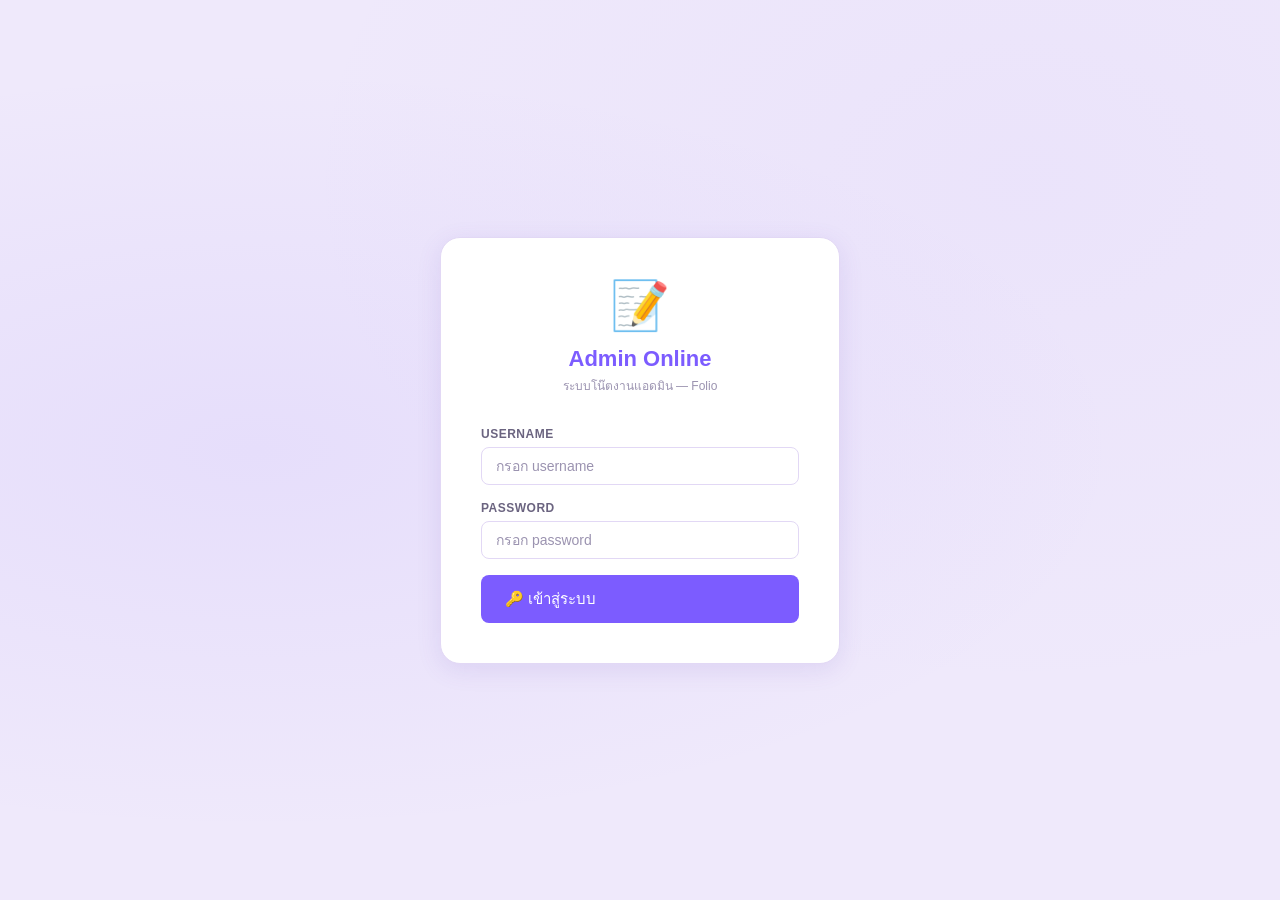
<file: index.html>
<!DOCTYPE html>
<html lang="th">
<head>
  <meta charset="UTF-8">
  <meta name="viewport" content="width=device-width, initial-scale=1.0">
  <link rel="icon" href="data:image/svg+xml,<svg xmlns='http://www.w3.org/2000/svg' viewBox='0 0 100 100'><text y='.9em' font-size='90'>👜</text></svg>">
  <title>Admin Online — เข้าสู่ระบบ</title>
  <link rel="stylesheet" href="css/style.css">
</head>
<body>
<div class="login-page">
  <div class="login-card">
    <div class="login-logo">
      <span class="logo-icon">📝</span>
      <h1>Admin Online</h1>
      <p>ระบบโน๊ตงานแอดมิน — Folio</p>
    </div>

    <form id="login-form">
      <div class="form-group">
        <label class="form-label">Username</label>
        <input type="text" id="username" class="form-control" placeholder="กรอก username" autocomplete="username" required>
      </div>
      <div class="form-group">
        <label class="form-label">Password</label>
        <input type="password" id="password" class="form-control" placeholder="กรอก password" autocomplete="current-password" required>
      </div>
      <button type="submit" class="btn btn-primary btn-lg" style="width:100%" id="btn-login">
        🔑 เข้าสู่ระบบ
      </button>
    </form>
  </div>
</div>

<div id="toast-container"></div>

<script src="js/auth.js"></script>
<script src="js/api.js"></script>
<script>
  if (Auth.isLoggedIn()) window.location.href = Auth.landing();

  document.getElementById('login-form').addEventListener('submit', async (e) => {
    e.preventDefault();
    const btn = document.getElementById('btn-login');
    btn.disabled = true;
    btn.textContent = '⏳ กำลังเข้าสู่ระบบ...';

    const res = await API.login(
      document.getElementById('username').value.trim(),
      document.getElementById('password').value
    );

    if (res.success) {
      Auth.setSession(res.token, res.user);
      toast('ยินดีต้อนรับ ' + res.user.name, 'success');
      setTimeout(() => window.location.href = Auth.landing(), 700);
    } else {
      toast(res.message || 'เข้าสู่ระบบไม่ได้', 'error');
      btn.disabled = false;
      btn.textContent = '🔑 เข้าสู่ระบบ';
    }
  });
</script>
</body>
</html>
</file>
<file: css/style.css>
/* ============================================================
   Stock AI Folio — Design System
   ============================================================ */

:root {
  --primary: #7c5cff;
  --primary-dark: #6247d1;
  --secondary: #a78bfa;
  --danger: #e53e5a;
  --warning: #e08e00;
  --success: #1fa463;
  --info: #2f7fe0;

  --bg-dark: #efe9fb;
  --bg-card: #ffffff;
  --bg-card2: #f6f2fe;
  --bg-input: #ffffff;
  --border: #e2d8f5;

  --text-primary: #2c2740;
  --text-secondary: #6b6480;
  --text-muted: #9b93b0;

  --sidebar-width: 240px;
  --header-height: 60px;
  --radius: 12px;
  --shadow: 0 6px 24px rgba(108,72,190,0.12);
}

* { box-sizing: border-box; margin: 0; padding: 0; }

body {
  font-family: 'Segoe UI', 'Sarabun', sans-serif;
  background: var(--bg-dark);
  color: var(--text-primary);
  min-height: 100vh;
  font-size: 14px;
}

a { color: var(--primary); text-decoration: none; }
a:hover { color: var(--secondary); }

/* ============================================================
   SCROLLBAR
   ============================================================ */
::-webkit-scrollbar { width: 6px; height: 6px; }
::-webkit-scrollbar-track { background: var(--bg-dark); }
::-webkit-scrollbar-thumb { background: var(--border); border-radius: 3px; }
::-webkit-scrollbar-thumb:hover { background: var(--primary); }

/* ============================================================
   LAYOUT
   ============================================================ */
.app-layout {
  display: flex;
  min-height: 100vh;
}

.sidebar {
  width: var(--sidebar-width);
  background: var(--bg-card);
  border-right: 1px solid var(--border);
  display: flex;
  flex-direction: column;
  position: fixed;
  height: 100vh;
  overflow-y: auto;
  z-index: 100;
  transition: transform 0.3s;
}

.main-content {
  margin-left: var(--sidebar-width);
  flex: 1;
  display: flex;
  flex-direction: column;
  min-height: 100vh;
}

.topbar {
  height: var(--header-height);
  background: var(--bg-card);
  border-bottom: 1px solid var(--border);
  display: flex;
  align-items: center;
  padding: 0 24px;
  gap: 16px;
  position: sticky;
  top: 0;
  z-index: 50;
}

.page-content {
  padding: 24px;
  flex: 1;
}

/* ============================================================
   SIDEBAR
   ============================================================ */
.sidebar-logo {
  padding: 20px 16px;
  border-bottom: 1px solid var(--border);
}

.sidebar-logo .logo-text {
  font-size: 18px;
  font-weight: 700;
  color: var(--primary);
  letter-spacing: 0.5px;
}

.sidebar-logo .logo-sub {
  font-size: 11px;
  color: var(--text-muted);
  margin-top: 2px;
}

.sidebar-nav {
  flex: 1;
  padding: 12px 8px;
}

.nav-section {
  margin-bottom: 8px;
}

.nav-section-title {
  font-size: 10px;
  text-transform: uppercase;
  letter-spacing: 1px;
  color: var(--text-muted);
  padding: 8px 12px 4px;
}

.nav-item {
  display: flex;
  align-items: center;
  gap: 10px;
  padding: 10px 12px;
  border-radius: 8px;
  color: var(--text-secondary);
  cursor: pointer;
  transition: all 0.2s;
  font-size: 13.5px;
  text-decoration: none;
  margin-bottom: 2px;
}

.nav-item:hover {
  background: rgba(124,92,255,0.1);
  color: var(--text-primary);
}

.nav-item.active {
  background: rgba(124,92,255,0.2);
  color: var(--primary);
  font-weight: 600;
}

.nav-item .nav-icon {
  font-size: 16px;
  width: 20px;
  text-align: center;
  flex-shrink: 0;
}

.nav-badge {
  margin-left: auto;
  background: var(--danger);
  color: white;
  font-size: 10px;
  padding: 2px 6px;
  border-radius: 10px;
  font-weight: 600;
}

.sidebar-footer {
  padding: 12px 16px;
  border-top: 1px solid var(--border);
}

.user-info {
  display: flex;
  align-items: center;
  gap: 10px;
}

.user-avatar {
  width: 34px;
  height: 34px;
  border-radius: 50%;
  background: var(--primary);
  display: flex;
  align-items: center;
  justify-content: center;
  font-weight: 700;
  font-size: 13px;
  color: white;
  flex-shrink: 0;
}

.user-name { font-size: 13px; font-weight: 600; }
.user-role { font-size: 11px; color: var(--text-muted); }

/* ============================================================
   TOPBAR
   ============================================================ */
.topbar-title {
  font-size: 16px;
  font-weight: 600;
  flex: 1;
}

.topbar-actions {
  display: flex;
  align-items: center;
  gap: 10px;
}

.btn-icon {
  width: 36px;
  height: 36px;
  border-radius: 8px;
  border: 1px solid var(--border);
  background: transparent;
  color: var(--text-secondary);
  cursor: pointer;
  display: flex;
  align-items: center;
  justify-content: center;
  font-size: 16px;
  transition: all 0.2s;
}

.btn-icon:hover {
  background: rgba(124,92,255,0.1);
  color: var(--primary);
  border-color: var(--primary);
}

#menu-toggle {
  display: none;
}

/* ============================================================
   CARDS
   ============================================================ */
.card {
  background: var(--bg-card);
  border: 1px solid var(--border);
  border-radius: var(--radius);
  padding: 20px;
}

.card-header {
  display: flex;
  align-items: center;
  justify-content: space-between;
  margin-bottom: 16px;
}

.card-title {
  font-size: 15px;
  font-weight: 600;
}

.card-subtitle {
  font-size: 12px;
  color: var(--text-muted);
  margin-top: 2px;
}

/* ============================================================
   STAT CARDS
   ============================================================ */
.stats-grid {
  display: grid;
  grid-template-columns: repeat(auto-fit, minmax(200px, 1fr));
  gap: 16px;
  margin-bottom: 24px;
}

.stat-card {
  background: var(--bg-card);
  border: 1px solid var(--border);
  border-radius: var(--radius);
  padding: 20px;
  display: flex;
  align-items: center;
  gap: 16px;
  transition: transform 0.2s, border-color 0.2s;
}

.stat-card:hover {
  transform: translateY(-2px);
  border-color: var(--primary);
}

.stat-icon {
  width: 48px;
  height: 48px;
  border-radius: 12px;
  display: flex;
  align-items: center;
  justify-content: center;
  font-size: 22px;
  flex-shrink: 0;
}

.stat-icon.purple { background: rgba(124,92,255,0.15); }
.stat-icon.teal { background: rgba(0,212,170,0.15); }
.stat-icon.red { background: rgba(255,71,87,0.15); }
.stat-icon.orange { background: rgba(255,165,2,0.15); }

.stat-value {
  font-size: 26px;
  font-weight: 700;
  line-height: 1;
}

.stat-label {
  font-size: 12px;
  color: var(--text-muted);
  margin-top: 4px;
}

/* ============================================================
   BUTTONS
   ============================================================ */
.btn {
  display: inline-flex;
  align-items: center;
  gap: 6px;
  padding: 9px 18px;
  border-radius: 8px;
  border: none;
  cursor: pointer;
  font-size: 13.5px;
  font-weight: 500;
  transition: all 0.2s;
  white-space: nowrap;
  font-family: inherit;
}

.btn:disabled {
  opacity: 0.5;
  cursor: not-allowed;
}

.btn-primary {
  background: var(--primary);
  color: white;
}

.btn-primary:hover:not(:disabled) {
  background: var(--primary-dark);
  transform: translateY(-1px);
  box-shadow: 0 4px 12px rgba(124,92,255,0.4);
}

.btn-secondary {
  background: rgba(124,92,255,0.12);
  color: var(--primary);
  border: 1px solid rgba(124,92,255,0.3);
}

.btn-secondary:hover:not(:disabled) {
  background: rgba(124,92,255,0.2);
}

.btn-success {
  background: var(--success);
  color: #0f1a0f;
}

.btn-success:hover:not(:disabled) {
  background: #25c063;
  transform: translateY(-1px);
}

.btn-danger {
  background: var(--danger);
  color: white;
}

.btn-danger:hover:not(:disabled) {
  background: #e63946;
  transform: translateY(-1px);
}

.btn-warning {
  background: var(--warning);
  color: #1a0f00;
}

.btn-outline {
  background: transparent;
  color: var(--text-secondary);
  border: 1px solid var(--border);
}

.btn-outline:hover:not(:disabled) {
  border-color: var(--primary);
  color: var(--primary);
}

.btn-sm {
  padding: 6px 12px;
  font-size: 12px;
}

.btn-lg {
  padding: 12px 24px;
  font-size: 15px;
}

/* ============================================================
   FORMS
   ============================================================ */
.form-group {
  margin-bottom: 16px;
}

.form-label {
  display: block;
  font-size: 12px;
  font-weight: 600;
  color: var(--text-secondary);
  margin-bottom: 6px;
  text-transform: uppercase;
  letter-spacing: 0.5px;
}

.form-control {
  width: 100%;
  padding: 10px 14px;
  background: var(--bg-input);
  border: 1px solid var(--border);
  border-radius: 8px;
  color: var(--text-primary);
  font-size: 14px;
  font-family: inherit;
  transition: border-color 0.2s, box-shadow 0.2s;
  outline: none;
}

.form-control:focus {
  border-color: var(--primary);
  box-shadow: 0 0 0 3px rgba(124,92,255,0.15);
}

.form-control::placeholder { color: var(--text-muted); }

select.form-control {
  appearance: none;
  background-image: url("data:image/svg+xml,%3Csvg xmlns='http://www.w3.org/2000/svg' width='12' height='12' viewBox='0 0 24 24' fill='%238888aa'%3E%3Cpath d='M7 10l5 5 5-5z'/%3E%3C/svg%3E");
  background-repeat: no-repeat;
  background-position: right 12px center;
  padding-right: 32px;
}

.form-row {
  display: grid;
  grid-template-columns: repeat(auto-fit, minmax(200px, 1fr));
  gap: 16px;
}

.input-group {
  display: flex;
  align-items: stretch;
}

.input-group .form-control {
  border-radius: 8px 0 0 8px;
  flex: 1;
}

.input-group .btn {
  border-radius: 0 8px 8px 0;
}

/* ============================================================
   TABLES
   ============================================================ */
.table-wrapper {
  overflow-x: auto;
  border-radius: var(--radius);
  border: 1px solid var(--border);
}

table {
  width: 100%;
  border-collapse: collapse;
}

thead th {
  background: var(--bg-card2);
  padding: 12px 16px;
  font-size: 11px;
  font-weight: 600;
  text-transform: uppercase;
  letter-spacing: 0.5px;
  color: var(--text-muted);
  text-align: left;
  white-space: nowrap;
}

tbody td {
  padding: 12px 16px;
  border-top: 1px solid var(--border);
  font-size: 13.5px;
  vertical-align: middle;
}

tbody tr:hover { background: rgba(124,92,255,0.04); }

.table-img {
  width: 36px;
  height: 36px;
  border-radius: 6px;
  object-fit: cover;
  background: var(--border);
}

.table-img-placeholder {
  width: 36px;
  height: 36px;
  border-radius: 6px;
  background: var(--border);
  display: flex;
  align-items: center;
  justify-content: center;
  font-size: 16px;
}

/* ============================================================
   BADGES
   ============================================================ */
.badge {
  display: inline-flex;
  align-items: center;
  padding: 3px 10px;
  border-radius: 20px;
  font-size: 11px;
  font-weight: 600;
  letter-spacing: 0.3px;
}

.badge-primary { background: rgba(124,92,255,0.2); color: var(--primary); }
.badge-success { background: rgba(46,213,115,0.15); color: var(--success); }
.badge-danger { background: rgba(255,71,87,0.15); color: var(--danger); }
.badge-warning { background: rgba(255,165,2,0.15); color: var(--warning); }
.badge-info { background: rgba(30,144,255,0.15); color: var(--info); }
.badge-muted { background: rgba(136,136,170,0.15); color: var(--text-secondary); }

/* ============================================================
   MODAL
   ============================================================ */
.modal-overlay {
  position: fixed;
  inset: 0;
  background: rgba(0,0,0,0.7);
  display: flex;
  align-items: center;
  justify-content: center;
  z-index: 1000;
  padding: 20px;
  backdrop-filter: blur(4px);
}

.modal {
  background: var(--bg-card);
  border: 1px solid var(--border);
  border-radius: 16px;
  width: 100%;
  max-width: 560px;
  max-height: 90vh;
  overflow-y: auto;
  box-shadow: var(--shadow);
  animation: modalIn 0.2s ease;
}

@keyframes modalIn {
  from { opacity: 0; transform: scale(0.95) translateY(10px); }
  to { opacity: 1; transform: scale(1) translateY(0); }
}

.modal-header {
  padding: 20px 24px 0;
  display: flex;
  align-items: center;
  justify-content: space-between;
}

.modal-title { font-size: 16px; font-weight: 700; }

.modal-close {
  width: 32px;
  height: 32px;
  border-radius: 8px;
  border: none;
  background: rgba(255,255,255,0.05);
  color: var(--text-secondary);
  cursor: pointer;
  font-size: 16px;
  display: flex;
  align-items: center;
  justify-content: center;
  transition: all 0.2s;
}

.modal-close:hover { background: rgba(255,71,87,0.15); color: var(--danger); }

.modal-body { padding: 20px 24px; }
.modal-footer {
  padding: 0 24px 20px;
  display: flex;
  gap: 10px;
  justify-content: flex-end;
}

/* ============================================================
   TOAST
   ============================================================ */
#toast-container {
  position: fixed;
  bottom: 24px;
  right: 24px;
  z-index: 9999;
  display: flex;
  flex-direction: column;
  gap: 8px;
}

.toast {
  display: flex;
  align-items: center;
  gap: 10px;
  padding: 12px 16px;
  border-radius: 10px;
  background: var(--bg-card);
  border: 1px solid var(--border);
  box-shadow: var(--shadow);
  min-width: 280px;
  max-width: 380px;
  animation: toastIn 0.3s ease;
  font-size: 13.5px;
}

.toast.success { border-color: var(--success); }
.toast.error { border-color: var(--danger); }
.toast.warning { border-color: var(--warning); }
.toast.info { border-color: var(--info); }

@keyframes toastIn {
  from { opacity: 0; transform: translateX(100%); }
  to { opacity: 1; transform: translateX(0); }
}

/* ============================================================
   LOGIN PAGE
   ============================================================ */
.login-page {
  min-height: 100vh;
  display: flex;
  align-items: center;
  justify-content: center;
  background: var(--bg-dark);
  background-image: radial-gradient(ellipse at 20% 50%, rgba(124,92,255,0.08) 0%, transparent 60%),
                    radial-gradient(ellipse at 80% 20%, rgba(167,139,250,0.06) 0%, transparent 50%);
}

.login-card {
  background: var(--bg-card);
  border: 1px solid var(--border);
  border-radius: 20px;
  padding: 40px;
  width: 100%;
  max-width: 400px;
  box-shadow: var(--shadow);
}

.login-logo {
  text-align: center;
  margin-bottom: 32px;
}

.login-logo .logo-icon {
  font-size: 48px;
  margin-bottom: 12px;
  display: block;
}

.login-logo h1 {
  font-size: 22px;
  font-weight: 700;
  color: var(--primary);
}

.login-logo p {
  font-size: 12px;
  color: var(--text-muted);
  margin-top: 4px;
}

/* ============================================================
   BARCODE SCANNER
   ============================================================ */
#scanner-container {
  position: relative;
  width: 100%;
  max-width: 400px;
  margin: 0 auto;
}

#scanner-video {
  width: 100%;
  border-radius: 12px;
  background: #000;
}

.scanner-overlay {
  position: absolute;
  inset: 0;
  border-radius: 12px;
  border: 2px solid var(--primary);
  box-shadow: inset 0 0 0 3px rgba(124,92,255,0.2);
}

.scanner-line {
  position: absolute;
  left: 10%;
  right: 10%;
  height: 2px;
  background: var(--primary);
  animation: scanLine 2s ease-in-out infinite;
  box-shadow: 0 0 8px var(--primary);
}

@keyframes scanLine {
  0%, 100% { top: 20%; }
  50% { top: 80%; }
}

/* ============================================================
   SEARCH BAR
   ============================================================ */
.search-bar {
  display: flex;
  align-items: center;
  gap: 10px;
  background: var(--bg-input);
  border: 1px solid var(--border);
  border-radius: 8px;
  padding: 8px 14px;
  flex: 1;
  max-width: 340px;
}

.search-bar input {
  background: none;
  border: none;
  outline: none;
  color: var(--text-primary);
  font-size: 13.5px;
  width: 100%;
  font-family: inherit;
}

.search-bar input::placeholder { color: var(--text-muted); }

/* ============================================================
   STOCK LEVEL INDICATOR
   ============================================================ */
.stock-bar {
  height: 6px;
  background: var(--border);
  border-radius: 3px;
  overflow: hidden;
  width: 80px;
}

.stock-bar-fill {
  height: 100%;
  border-radius: 3px;
  transition: width 0.5s;
}

.stock-ok { background: var(--success); }
.stock-low { background: var(--warning); }
.stock-empty { background: var(--danger); }

/* ============================================================
   PRODUCT CARD GRID
   ============================================================ */
.product-grid {
  display: grid;
  grid-template-columns: repeat(auto-fill, minmax(180px, 1fr));
  gap: 16px;
}

.product-card {
  background: var(--bg-card);
  border: 1px solid var(--border);
  border-radius: var(--radius);
  overflow: hidden;
  cursor: pointer;
  transition: all 0.2s;
}

.product-card:hover {
  border-color: var(--primary);
  transform: translateY(-2px);
  box-shadow: 0 8px 24px rgba(124,92,255,0.2);
}

.btn-img-quick {
  position: absolute;
  bottom: 6px;
  right: 6px;
  background: rgba(0,0,0,.6);
  border: none;
  border-radius: 6px;
  padding: 3px 6px;
  font-size: 14px;
  cursor: pointer;
  opacity: 0;
  transition: opacity 0.2s;
  z-index: 2;
}
td:hover .btn-img-quick,
.product-card:hover .btn-img-quick {
  opacity: 1;
}

/* ============================================================
   LOADING OVERLAY
   ============================================================ */
#loading-overlay {
  display: none;
  position: fixed;
  inset: 0;
  background: rgba(0,0,0,0.75);
  z-index: 9999;
  flex-direction: column;
  align-items: center;
  justify-content: center;
  gap: 20px;
}
#loading-overlay.active { display: flex; }
#loading-overlay .overlay-spinner {
  width: 64px; height: 64px;
  border: 5px solid var(--border);
  border-top-color: var(--primary);
  border-radius: 50%;
  animation: spin 0.8s linear infinite;
}
#loading-overlay .overlay-text {
  font-size: 18px;
  font-weight: 600;
  color: var(--text-primary);
}
#loading-overlay .overlay-sub {
  font-size: 13px;
  color: var(--text-muted);
}

.product-card-img {
  width: 100%;
  height: 120px;
  object-fit: cover;
  background: var(--bg-card2);
}

.product-card-img-placeholder {
  width: 100%;
  height: 120px;
  background: var(--bg-card2);
  display: flex;
  align-items: center;
  justify-content: center;
  font-size: 36px;
}

.product-card-body {
  padding: 12px;
}

.product-card-name {
  font-size: 13px;
  font-weight: 600;
  margin-bottom: 4px;
  line-height: 1.3;
  white-space: nowrap;
  overflow: hidden;
  text-overflow: ellipsis;
}

.product-card-sku {
  font-size: 11px;
  color: var(--text-muted);
}

/* ============================================================
   DOCUMENT / PRINT
   ============================================================ */
.doc-items-table {
  border: 1px solid var(--border);
  border-radius: 8px;
  overflow: hidden;
}

/* ============================================================
   LOADING
   ============================================================ */
.loading {
  display: flex;
  align-items: center;
  justify-content: center;
  padding: 48px;
  color: var(--text-muted);
  flex-direction: column;
  gap: 12px;
}

.spinner {
  width: 32px;
  height: 32px;
  border: 3px solid var(--border);
  border-top-color: var(--primary);
  border-radius: 50%;
  animation: spin 0.7s linear infinite;
}

@keyframes spin { to { transform: rotate(360deg); } }

.empty-state {
  display: flex;
  flex-direction: column;
  align-items: center;
  justify-content: center;
  padding: 60px 24px;
  color: var(--text-muted);
  gap: 12px;
  text-align: center;
}

.empty-state-icon { font-size: 48px; }
.empty-state-text { font-size: 14px; }

/* ============================================================
   PAGE HEADER
   ============================================================ */
.page-header {
  display: flex;
  align-items: center;
  justify-content: space-between;
  margin-bottom: 24px;
  flex-wrap: wrap;
  gap: 12px;
}

.page-title {
  font-size: 20px;
  font-weight: 700;
}

.page-subtitle {
  font-size: 13px;
  color: var(--text-muted);
  margin-top: 2px;
}

/* ============================================================
   TABS
   ============================================================ */
.tabs {
  display: flex;
  border-bottom: 1px solid var(--border);
  margin-bottom: 20px;
  gap: 4px;
}

.tab {
  padding: 10px 18px;
  border: none;
  background: none;
  color: var(--text-muted);
  cursor: pointer;
  font-size: 13.5px;
  font-family: inherit;
  border-bottom: 2px solid transparent;
  transition: all 0.2s;
  margin-bottom: -1px;
}

.tab:hover { color: var(--text-primary); }

.tab.active {
  color: var(--primary);
  border-bottom-color: var(--primary);
  font-weight: 600;
}

/* ============================================================
   RESPONSIVE
   ============================================================ */
@media (max-width: 768px) {
  .sidebar {
    transform: translateX(-100%);
  }

  .sidebar.open {
    transform: translateX(0);
  }

  .main-content {
    margin-left: 0;
  }

  #menu-toggle {
    display: flex;
  }

  .stats-grid {
    grid-template-columns: repeat(2, 1fr);
  }

  .page-content {
    padding: 16px;
  }
}

@media (max-width: 480px) {
  .stats-grid {
    grid-template-columns: 1fr 1fr;
  }

  .login-card {
    padding: 28px 20px;
  }
}

/* ============================================================
   PRINT STYLES
   ============================================================ */
@media print {
  .sidebar, .topbar, .no-print { display: none !important; }
  .main-content { margin-left: 0; }
  body { background: white; color: black; }
  .card { border: 1px solid #ccc; background: white; }
  .page-content { padding: 0; }
}

/* ============================================================
   ADMIN ONLINE — APP SHELL & FORM
   ============================================================ */
.app-header {
  position: sticky; top: 0; z-index: 50;
  display: flex; align-items: center; gap: 16px;
  height: var(--header-height, 60px);
  padding: 0 20px;
  background: var(--bg-card);
  border-bottom: 1px solid var(--border);
}
.app-header .brand { font-weight: 700; color: var(--primary); font-size: 17px; }
.app-header .brand .icon { margin-right: 6px; }
.app-header nav { display: flex; gap: 6px; margin-left: 8px; }
.app-header nav a {
  padding: 7px 14px; border-radius: 8px; font-size: 13.5px;
  color: var(--text-secondary); border: 1px solid transparent;
}
.app-header nav a:hover { color: var(--text-primary); background: var(--bg-card2); }
.app-header nav a.active { color: var(--primary); border-color: var(--border); background: var(--bg-card2); }
/* ปุ่มสร้างโน๊ต — เด่น แยกจากเมนูรายงาน (action เขียนข้อมูล) */
.app-header nav a.nav-create {
  color: var(--danger); border-color: var(--danger); font-weight: 700;
}
.app-header nav a.nav-create:hover { color: #fff; background: var(--danger); }
.app-header nav a.nav-create.active { color: #fff; background: var(--danger); border-color: var(--danger); }
.app-header nav .nav-sep { width: 1px; align-self: stretch; margin: 4px 6px; background: var(--border); }
.app-header .spacer { flex: 1; }
.app-header .user-box { font-size: 13px; color: var(--text-secondary); }
.app-header .user-box b { color: var(--text-primary); }

.container { max-width: 960px; margin: 0 auto; padding: 24px 20px 60px; }
.section-title { font-size: 13px; color: var(--text-muted); text-transform: uppercase; letter-spacing: .5px; margin: 4px 0 12px; }
.grid-2 { display: grid; grid-template-columns: 1fr 1fr; gap: 14px; }
.grid-3 { display: grid; grid-template-columns: 1fr 1fr 1fr; gap: 14px; }
@media (max-width: 640px){ .grid-2, .grid-3 { grid-template-columns: 1fr; } }

.item-card {
  border: 1px solid var(--border); border-radius: 12px; padding: 14px;
  margin-bottom: 12px; background: var(--bg-card2); position: relative;
}
.item-card .item-no {
  position: absolute; top: -10px; left: 12px; background: var(--primary);
  color: #fff; font-size: 11px; font-weight: 700; padding: 2px 10px; border-radius: 20px;
}
.item-card .remove-btn {
  position: absolute; top: 10px; right: 10px; cursor: pointer;
  color: var(--danger); font-size: 18px; line-height: 1; background: none; border: none;
}
.item-name-preview { font-size: 13px; color: var(--text-secondary); margin-top: 4px; min-height: 18px; }
.item-name-preview b { color: var(--primary); }

.total-box {
  border: 1px solid var(--border); border-radius: 12px; padding: 16px 18px;
  background: var(--bg-card2); margin-top: 6px;
}
.total-row { display: flex; justify-content: space-between; padding: 6px 0; font-size: 14px; }
.total-row.grand { border-top: 1px dashed var(--border); margin-top: 6px; padding-top: 12px; font-size: 18px; font-weight: 700; color: var(--primary); }

.img-previews { display: flex; flex-wrap: wrap; gap: 10px; margin-top: 10px; }
.img-thumb { position: relative; width: 90px; height: 90px; border-radius: 10px; overflow: hidden; border: 1px solid var(--border); }
.img-thumb img { width: 100%; height: 100%; object-fit: cover; }
.img-thumb .x { position: absolute; top: 2px; right: 2px; background: rgba(0,0,0,.6); color: #fff; border: none; border-radius: 50%; width: 22px; height: 22px; cursor: pointer; }

.exchange-col { border: 1px solid var(--border); border-radius: 12px; padding: 14px; }
.exchange-col h4 { font-size: 14px; margin-bottom: 10px; }
.arrow-sep { text-align: center; font-size: 24px; color: var(--primary); margin: 6px 0; }

.detail-grid { display: grid; grid-template-columns: 140px 1fr; gap: 8px 14px; font-size: 14px; }
.detail-grid .k { color: var(--text-muted); }
.modal-backdrop {
  position: fixed; inset: 0; background: rgba(0,0,0,.6); z-index: 200;
  display: flex; align-items: flex-start; justify-content: center; padding: 40px 16px; overflow-y: auto;
}
.modal-card { background: var(--bg-card); border: 1px solid var(--border); border-radius: 16px; padding: 24px; max-width: 640px; width: 100%; }
.filters { display: flex; flex-wrap: wrap; gap: 10px; margin-bottom: 16px; align-items: end; }
.filters .form-group { margin-bottom: 0; min-width: 150px; }

/* ============================================================
   RECENT NOTES DRAWER (แผงงานล่าสุดด้านขวา)
   ============================================================ */
.recent-toggle {
  position: fixed; right: 0; top: 120px; z-index: 140;
  background: var(--primary); color: #fff; border: none; cursor: pointer;
  padding: 10px 8px; border-radius: 10px 0 0 10px; font-size: 13px; font-weight: 600;
  writing-mode: vertical-rl; box-shadow: var(--shadow);
}
.recent-drawer {
  position: fixed; top: 0; right: 0; height: 100vh; width: 340px; max-width: 90vw;
  background: var(--bg-card); border-left: 1px solid var(--border);
  transform: translateX(100%); transition: transform 0.28s ease; z-index: 160;
  display: flex; flex-direction: column; box-shadow: -6px 0 24px rgba(108,72,190,0.15);
}
.recent-drawer.open { transform: translateX(0); }
.recent-head {
  display: flex; align-items: center; gap: 8px; padding: 16px;
  border-bottom: 1px solid var(--border); flex-shrink: 0;
}
.recent-head h3 { font-size: 15px; color: var(--primary); flex: 1; }
.recent-tabs { display: flex; flex-wrap: wrap; gap: 6px; padding: 12px 16px 4px; }
.recent-chip {
  font-size: 12px; padding: 4px 10px; border-radius: 20px; cursor: pointer;
  border: 1px solid var(--border); background: var(--bg-card2); color: var(--text-secondary);
}
.recent-chip.active { background: var(--primary); color: #fff; border-color: var(--primary); }
.recent-list { flex: 1; overflow-y: auto; padding: 8px 12px 20px; }
.recent-item {
  border: 1px solid var(--border); border-radius: 10px; padding: 10px 12px;
  margin-bottom: 8px; cursor: pointer; transition: all 0.15s; background: var(--bg-card);
}
.recent-item:hover { border-color: var(--primary); background: rgba(124,92,255,0.05); }
.recent-item .r-top { display: flex; align-items: center; gap: 6px; margin-bottom: 4px; }
.recent-item .r-date { font-size: 11px; color: var(--text-muted); margin-left: auto; }
.recent-item .r-meta { font-size: 12.5px; color: var(--text-secondary); }
.recent-item .r-meta b { color: var(--text-primary); }
.recent-backdrop {
  position: fixed; inset: 0; background: rgba(0,0,0,0.3); z-index: 150; display: none;
}
.recent-backdrop.open { display: block; }

/* ============================================================
   GLOBAL LOADING OVERLAY (หมุน + นับ %)
   ============================================================ */
.app-loader {
  position: fixed; inset: 0; z-index: 9999;
  display: none; align-items: center; justify-content: center; flex-direction: column;
  background: rgba(239,233,251,0.72); backdrop-filter: blur(2px);
}
.app-loader.show { display: flex; }
.app-loader .spinner-wrap {
  position: relative; width: 84px; height: 84px;
  display: flex; align-items: center; justify-content: center;
}
.app-loader .spinner {
  position: absolute; inset: 0; border-radius: 50%;
  border: 6px solid rgba(124,92,255,0.22); border-top-color: var(--primary);
  animation: aloader-spin 0.8s linear infinite;   /* หมุนเฉพาะวง */
}
.app-loader .pct {
  position: relative; font-size: 20px; font-weight: 700; color: var(--primary);  /* เลขนิ่ง ไม่หมุน */
}
.app-loader .lbl { margin-top: 14px; font-size: 13px; color: var(--text-secondary); }
@keyframes aloader-spin { to { transform: rotate(360deg); } }

/* สปินเนอร์เล็กในช่องรหัสสินค้า (ตอนดึงข้อมูล) */
.code-loading { position: relative; }
.code-loading::after {
  content: ''; position: absolute; right: 12px; bottom: 11px;
  width: 18px; height: 18px; border-radius: 50%;
  border: 2px solid rgba(124,92,255,0.25); border-top-color: var(--primary);
  animation: aloader-spin 0.6s linear infinite;
}

.recent-pager {
  display: flex; align-items: center; justify-content: space-between;
  gap: 8px; padding: 12px 4px 4px; font-size: 12.5px; color: var(--text-secondary);
}

/* การ์ดของแถม (เขียว) */
.item-card.gift-card { border-color: rgba(31,164,99,0.4); background: rgba(31,164,99,0.05); }
.item-card .item-no.gift-no { background: var(--success); color: #fff; }

.recent-item .r-del {
  background: none; border: none; cursor: pointer; color: var(--danger);
  opacity: 0.55; padding: 3px 5px; margin-left: 6px; border-radius: 6px;
  line-height: 0; display: inline-flex; align-items: center;
}
.recent-item .r-del:hover { opacity: 1; background: rgba(229,62,90,0.12); }

/* ============================================================
   PRINT / PDF (A4) — พิมพ์เฉพาะการ์ดรายละเอียด
   ============================================================ */
.print-only { display: none; }
@media print {
  @page { size: A4; margin: 14mm; }
  /* ซ่อนทุกอย่างนอก modal จริงๆ (display:none) → ไม่เหลือพื้นที่ดันหน้าเปล่า */
  body > *:not(#modal-root) { display: none !important; }
  #modal-root .no-print { display: none !important; }
  .modal-backdrop {
    position: static !important; background: none !important;
    padding: 0 !important; overflow: visible !important; display: block !important;
  }
  #print-area {
    position: static !important; width: 100% !important; max-width: 100% !important;
    height: auto !important; max-height: none !important; overflow: visible !important;
    margin: 0 !important; padding: 0 !important;
    box-shadow: none !important; border: none !important; background: #fff !important;
  }
  .print-only { display: block !important; }
  /* รูปแนบตอนพิมพ์ — ใหญ่ขึ้นพออ่านออก + แสดงเต็มรูป (ไม่ครอป) */
  .img-zoom-wrap .thumb { width: 300px !important; height: auto !important; object-fit: contain !important; border-radius: 6px; }
  .img-previews { gap: 14px !important; }
  /* ไฟล์เดียว: ย้ายรูปหลักฐานไปมุมขวาบนคู่กับข้อมูลออเดอร์ */
  .detail-head { display: flex !important; justify-content: space-between; align-items: flex-start; gap: 18px; }
  .print-proof {
    display: block !important; width: 210px; max-width: 210px; height: auto; max-height: 300px;
    object-fit: contain; border: 1px solid #ccc; border-radius: 6px; flex: 0 0 auto;
  }
  .imgs-attach-single { display: none !important; }
  /* พิมพ์แบบกระชับ — ลดฟอนต์/ช่องว่าง ให้พอดีหน้า ไม่ล้น */
  #print-area { font-size: 12px; line-height: 1.32; }
  #print-area .detail-grid { gap: 3px 14px !important; }
  #print-area hr { margin: 9px 0 !important; }
  #print-area table th, #print-area table td { padding: 3px 6px !important; font-size: 11px !important; }
  #print-area .total-box { padding: 8px 12px !important; margin-top: 8px !important; }
  #print-area .total-box .total-row { padding: 2px 0 !important; }
  #print-area .total-box .total-row.grand { font-size: 14px !important; }
  #print-area .note-remark { margin-top: 8px !important; }
  #print-area .remark-text { line-height: 1.22 !important; font-size: 11px !important; }
  #print-area h4 { margin: 4px 0 !important; font-size: 13px; }
  .print-only { margin-bottom: 8px !important; }
  /* ตัดหน้าให้สวยเมื่อเนื้อหายาว/หลายออเดอร์ — ไม่หั่นกลางแถว/กล่องยอด/หัวออเดอร์ */
  #print-area table tr, #print-area .total-box, #print-area .detail-head { page-break-inside: avoid; }
  * { -webkit-print-color-adjust: exact; print-color-adjust: exact; }
}
/* รูปหลักฐานมุมขวาบน — โชว์เฉพาะตอนพิมพ์ (บนจอซ่อน) */
.print-proof { display: none; }

/* รูปแนบ: ชี้เพื่อดูรูปใหญ่ (hover zoom) */
.img-zoom-wrap { position: relative; display: inline-block; }
.img-zoom-wrap .thumb {
  width: 90px; height: 90px; object-fit: cover; border-radius: 10px;
  border: 1px solid var(--border); cursor: zoom-in; display: block;
}
.img-zoom-wrap .zoom { display: none; }
.img-zoom-wrap:hover .zoom {
  display: block; position: fixed; top: 50%; left: 50%; transform: translate(-50%, -50%);
  max-width: 82vw; max-height: 84vh; z-index: 10000;
  border: 3px solid #fff; border-radius: 10px; box-shadow: 0 12px 55px rgba(0,0,0,0.55); background: #fff;
}

/* ช่องที่ดึงข้อมูลจากระบบแล้ว (ล็อกแก้ไม่ได้) */
.form-control[readonly] {
  background: var(--bg-card2); color: var(--text-secondary);
  cursor: not-allowed; border-style: dashed;
}

/* ============================================================
   ใบเบิกสินค้าผู้แทนจำหน่าย — เอกสารสำหรับพิมพ์ (dealer.html)
   ============================================================ */
.dl-doc { background: #fff; color: #000; font-size: 13px; line-height: 1.5; }
.dl-doc + .dl-doc { margin-top: 28px; }

.dl-head { display: flex; align-items: flex-start; justify-content: space-between; gap: 20px; margin-bottom: 26px; }
.dl-logo { width: 190px; height: auto; }
.dl-co { text-align: right; font-size: 13px; }
.dl-co-name { font-weight: 700; font-size: 15px; margin-bottom: 2px; }

.dl-info { display: flex; justify-content: space-between; gap: 24px; margin-bottom: 18px; }
.dl-info-l { flex: 1; }
.dl-info-r { text-align: right; white-space: nowrap; }
.dl-row { display: flex; gap: 14px; margin-bottom: 4px; }
.dl-lb { width: 86px; flex: none; color: #000; }
.dl-vl { font-weight: 600; }
.dl-ship { margin-top: 26px; }
.dl-docno { margin-top: 6px; color: #555; font-size: 12px; }

.dl-table { width: 100%; border-collapse: collapse; margin-top: 6px; }
.dl-table th, .dl-table td { border: 1px solid #000; padding: 4px 6px; font-size: 11px; line-height: 1.35; color: #000; background: #fff; }
.dl-table td.dl-code { white-space: nowrap; }
.dl-table th { font-weight: 700; text-align: left; }
.dl-table tr.dl-total td { font-weight: 700; }
.dl-remark { margin-top: 14px; font-size: 12px; }

/* บรรทัดต่อเนื่องหน้า 2 เป็นต้นไป (ไม่มีโลโก้/ที่อยู่บริษัท) */
.dl-cont { font-weight: 700; font-size: 13px; padding-bottom: 6px; border-bottom: 1px solid #000; margin-bottom: 10px; }
.dl-cont span { font-weight: 400; color: #555; }
/* เลขหน้า X/Y มุมขวาล่างของทุกหน้า */
.dl-pageno { text-align: right; font-size: 11px; color: #555; margin-top: 8px; }

/* เอกสารสำหรับพิมพ์ — ซ่อนจากหน้าจอ แต่ยังเรนเดอร์จริง (รูปโหลด/วัดความสูงได้) */
.print-only-area { position: fixed; left: -99999px; top: 0; width: 182mm; }

@media print {
  .print-only-area { position: static !important; left: auto !important; width: auto !important; }
  /* 1 .dl-page = 1 หน้ากระดาษเป๊ะ (JS แบ่งแถวมาให้แล้ว) */
  .dl-page { page-break-after: always; break-after: page; }
  #print-area .dl-page:last-child { page-break-after: auto; break-after: auto; }
  .dl-table tr, .dl-head, .dl-info, .dl-cont { page-break-inside: avoid; }
}
</file>
